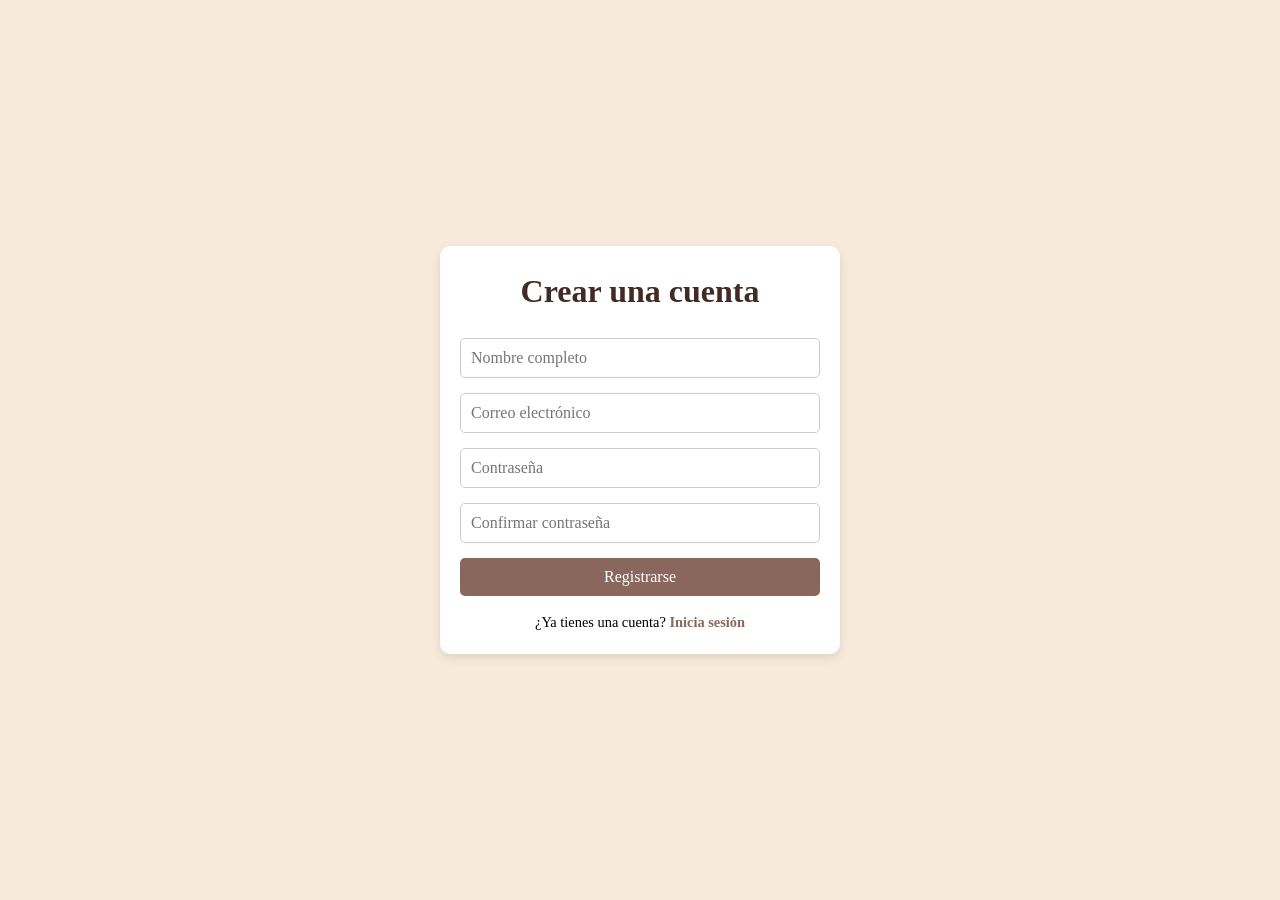
<file: templates/register.html>
<!DOCTYPE html>
<html lang="es">
<head>
    <meta charset="UTF-8">
    <meta name="viewport" content="width=device-width, initial-scale=1.0">
    <title>Registro</title>
    <link rel="stylesheet" href="../static/css/estilos.css">
    <style>
        body {
            font-family: Arial, sans-serif;
            display: flex;
            justify-content: center;
            align-items: center;
            height: 100vh;
            background-color: #f7eada;
            margin: 0;
        }

        .register-container {
            background-color: #ffffff;
            padding: 20px;
            border-radius: 10px;
            box-shadow: 0 4px 10px rgba(0, 0, 0, 0.1);
            width: 100%;
            max-width: 400px;
        }

        .register-container h1 {
            text-align: center;
            color: #402b25;
            font-size: 2em;
            margin-bottom: 20px;
        }

        .register-container form {
            display: flex;
            flex-direction: column;
        }

        .register-container input {
            padding: 10px;
            font-size: 1em;
            margin-bottom: 15px;
            border: 1px solid #ccc;
            border-radius: 5px;
        }

        .register-container button {
            padding: 10px;
            background-color: #8a675d;
            color: white;
            font-size: 1em;
            border: none;
            border-radius: 5px;
            cursor: pointer;
            transition: background-color 0.3s ease;
        }

        .register-container button:hover {
            background-color: #5b3a29;
        }

        .register-container p {
            text-align: center;
            margin-top: 15px;
            font-size: 0.9em;
        }

        .register-container p a {
            color: #8a675d;
            text-decoration: none;
            font-weight: bold;
        }

        .register-container p a:hover {
            color: #5b3a29;
        }
    </style>
</head>
<body>
    <div class="register-container">
        <h1>Crear una cuenta</h1>
        <form action="/register" method="POST">
            <input type="text" name="nombre" placeholder="Nombre completo" required>
            <input type="email" name="correo" placeholder="Correo electrónico" required>
            <input type="password" name="contrasena" placeholder="Contraseña" required>
            <input type="password" name="confirmar_contrasena" placeholder="Confirmar contraseña" required>
            <button type="submit">Registrarse</button>
        </form>
        <p>¿Ya tienes una cuenta? <a href="login.html">Inicia sesión</a></p>
    </div>
</body>
</html>
</file>
<file: static/css/estilos.css>
* {
    padding: 0;
    margin: 0;
    box-sizing: border-box;
    text-decoration: none;
    font-family: "Abril Fatface", serif;
    font-style: normal;
}

body {
    background-color: #f7eada;
    line-height: 1.6;
    font-family: 'Arial', sans-serif;
}

@media (max-width: 768px) {
    nav {
        width: 100%;
    }
    .cursos {
        flex-direction: column;
    }
    .cursos .curso {
        width: 100%;
    }
    .suscripcion form {
        flex-direction: column;
    }
}

@media (max-width: 480px) {
    .enlaces-redes a {
        font-size: 1.2em;
    }
    .suscripcion form {
        flex-direction: column;
    }
}

/* Estilos para la barra de navegación */
header {
    display: flex;
    justify-content: center;
    align-items: center;
    padding-top: 20px;
}

nav {
    width: 50em;
    background-color: #f7e6ca;
    border-radius: 50px;
    box-shadow: 4px 4px 10px #5b3a29;
}

nav ul {
    display: flex;
    justify-content: center;
    align-items: center;
    list-style: none;
    padding: 0;
}

nav ul li {
    padding: 10px;
}

.login-btn {
    position: absolute;
    top: 20px; /* Ajusta según sea necesario */
    right: 20px; /* Ajusta según sea necesario */
    width: 50px;
    height: 50px;
    background-color: #8a675d;
    color: white;
    border-radius: 50%;
    display: flex;
    justify-content: center;
    align-items: center;
    text-decoration: none;
    box-shadow: 0 4px 10px rgba(0, 0, 0, 0.2);
    transition: background-color 0.3s ease, transform 0.3s ease;
}

.login-btn i {
    font-size: 20px; /* Tamaño del ícono */
}

.login-btn:hover {
    background-color: #5b3a29;
    transform: scale(1.1);
}

nav ul li a {
    color: #402b25;
    font-size: 22px;
    padding: 20px;
    text-shadow: 1px 1px 2px rgb(67, 25, 0);
    transition: font-size 0.4s ease, color 0.3s ease, transform 0.3s ease;
}

nav ul li a:hover {
    transform: scale(1.1);
}

#titulo {
    font-size: 30px;
    padding: 10px;
    color: #402b25;
    text-shadow: 1px 1px 2px rgb(67, 25, 0);
    transition: font-size 0.4s ease, color 0.3s ease;
}

#titulo:hover,
nav ul li a:hover {
    font-size: 2.5em;
    color: #8a675d;
}

/* Estilos para el contenido principal */
main {
    text-align: center;
    padding: 50px 10px;
}

main h1 {
    font-size: 3em;
    margin-bottom: 20px;
}

main p {
    font-size: 1.2em;
    margin-bottom: 20px;
}

/* Botón */
button {
    padding: 15px 30px;
    background-color: #8a675d;
    color: #fff;
    font-size: 1.2em;
    border: none;
    border-radius: 10px;
    cursor: pointer;
    transition: background-color 0.3s ease;
}

button a {
    color: #fff;
    text-decoration: none;
}

button:hover {
    background-color: #5b3a29;
    transform: scale(1.05);
}

/* Estilos de los cursos */
.cursos {
    display: flex;
    flex-wrap: wrap;
    justify-content: center;
    gap: 20px;
    margin: 50px;
}

.cursos .curso:hover {
    transform: scale(1.05);
}

.cursos .imagen-arte {
    width: 100%;
    max-width: 350px;
    height: 300px;
    object-fit: cover;
    background-color: #eeeeef;
    transition: transform 0.3s ease, filter 0.3s ease;
}

.imagen-arte:hover {
    transform: scale(1.1);
    filter: brightness(0.8);
}

.cursos h3 {
    padding: 25px;
    text-align: center;
    color: #5b3a29;
    width: 100%;
    height: 20%;
}

.curso {
    display: flex;
    flex-direction: column;
    justify-content: flex-start;
    align-items: center;
    background-color: white;
    border-radius: 20px;
    margin: 20px;
    overflow: hidden;
    width: 375px;
    height: 325px;
    transition: transform 0.5s ease;
}

.curso:hover {
    transform: scale(1.1);
}

/* Estilos para los comunicados */
.contenedor_comunicado_multiple {
    display: flex;
    justify-content: center;
    align-items: center;
    flex-wrap: wrap;
    gap: 40px;
    margin: 20px;
}

.contenedor_comunicado_unico {
    text-align: center;
}

.imagen_comunicado {
    height: 500px;
    width: 100%;
    object-fit: cover;
    border-radius: 10px;
}

/* Sección Sobre Nosotros */
.sobre-nosotros {
    background-color: #fff;
    padding: 40px 20px;
    margin: 40px 0;
    border-radius: 10px;
    text-align: center;
    box-shadow: 0 4px 10px rgba(0, 0, 0, 0.1);
}

.sobre-nosotros h2 {
    font-size: 2.5em;
    margin-bottom: 20px;
}

.sobre-nosotros p {
    font-size: 1.2em;
    line-height: 1.6;
}

/* Sección Testimonios */
.testimonios {
    background-color: #f7e6ca;
    padding: 50px 20px;
    text-align: center;
}

.testimonios h2 {
    font-size: 2.5em;
    margin-bottom: 20px;
}

.testimonio {
    max-width: 500px;
    margin: 20px auto;
    background-color: #fff;
    padding: 20px;
    border-radius: 10px;
    box-shadow: 0 4px 10px rgba(0, 0, 0, 0.1);
    font-size: 1.2em;
}

.testimonio p {
    font-style: italic;
}

/* Sección Suscripción */
.suscripcion {
    background-color: #fff;
    padding: 40px 20px;
    text-align: center;
    margin: 40px auto;
    border-radius: 10px;
    box-shadow: 0 4px 10px rgba(0, 0, 0, 0.1);
}

.suscripcion h2 {
    font-size: 2.5em;
    margin-bottom: 20px;
}

.suscripcion p {
    font-size: 1.2em;
    margin-bottom: 20px;
}

.suscripcion form {
    display: flex;
    justify-content: center;
    gap: 10px;
}

.suscripcion input {
    padding: 10px;
    font-size: 1.2em;
    width: 300px;
    border-radius: 10px;
    border: 1px solid #ccc;
    margin: 0 auto;
}

.suscripcion button {
    padding: 10px 20px;
    background-color: #8a675d;
    color: #fff;
    font-size: 1.2em;
    border: none;
    border-radius: 10px;
    cursor: pointer;
}

.suscripcion button:hover {
    background-color: #5b3a29;
}

/* Sección Redes Sociales */
.redes-sociales {
    text-align: center;
    padding: 40px 20px;
}

.redes-sociales h2 {
    font-size: 2.5em;
    margin-bottom: 20px;
}

.enlaces-redes {
    display: flex;
    justify-content: center;
    gap: 20px;
}

.enlaces-redes a {
    font-size: 1.5em;
    color: #402b25;
    text-decoration: none;
    transition: color 0.3s ease;
}

.enlaces-redes a:hover {
    color: #8a675d;
}

/* Estilos para el pie de página */
footer {
    background-color: #402b25;
    color: #fff;
    text-align: center;
    padding: 20px;
    margin-top: 40px;
}

.footer-content {
    display: flex;
    flex-direction: column;
    align-items: center;
}

.footer-links {
    margin-bottom: 10px;
}

.footer-links a {
    color: #fff;
    font-size: 1.1em;
    text-decoration: none;
    margin: 0 10px;
}

.footer-links a:hover {
    color: #8a675d;
}

footer p {
    font-size: 1em;
    margin-top: 10px;
}

/* Estilos para la sección de contacto */
.contacto {
    background-color: #f7eada;
    padding: 50px 20px;
    text-align: center;
    margin: 40px 0;
    border-radius: 10px;
    box-shadow: 0 4px 10px rgba(0, 0, 0, 0.1);
}

.contacto h2 {
    font-size: 2.5em;
    margin-bottom: 20px;
}

.contacto p {
    font-size: 1.2em;
    margin-bottom: 20px;
}

.contacto form {
    display: flex;
    flex-direction: column;
    align-items: center;
}

.contacto input,
.contacto textarea {
    width: 100%;
    max-width: 500px;
    padding: 10px;
    font-size: 1.2em;
    margin-bottom: 20px;
    border-radius: 10px;
    border: 1px solid #ccc;
}

.contacto button {
    padding: 10px 20px;
    background-color: #8a675d;
    color: #fff;
    font-size: 1.2em;
    border: none;
    border-radius: 10px;
    cursor: pointer;
}

.contacto button:hover {
    background-color: #5b3a29;
}
/* Estilos para el texto de "Hola, usuario" */
.hola-usuario {
    position: absolute;
    top: 50%;  /* Ajusta esta propiedad para centrar el texto verticalmente */
    right: 20px;  /* Ajusta el valor según lo que necesites */
    transform: translateY(-50%); /* Alinea el texto verticalmente */
    font-size: 1.2em;
    color: #402b25; /* Color del texto, puedes ajustarlo */
}
/* Aseguramos que el contenedor del usuario se alinee a la derecha */
.usuario-container {
    display: flex;
    align-items: center;
    justify-content: flex-end; /* Alinea el contenido a la derecha */
}

/* Opcional: Estilos para el texto de usuario */
.usuario-nombre {
    margin-right: 10px; /* Espaciado entre el nombre y los iconos */
}
</file>
